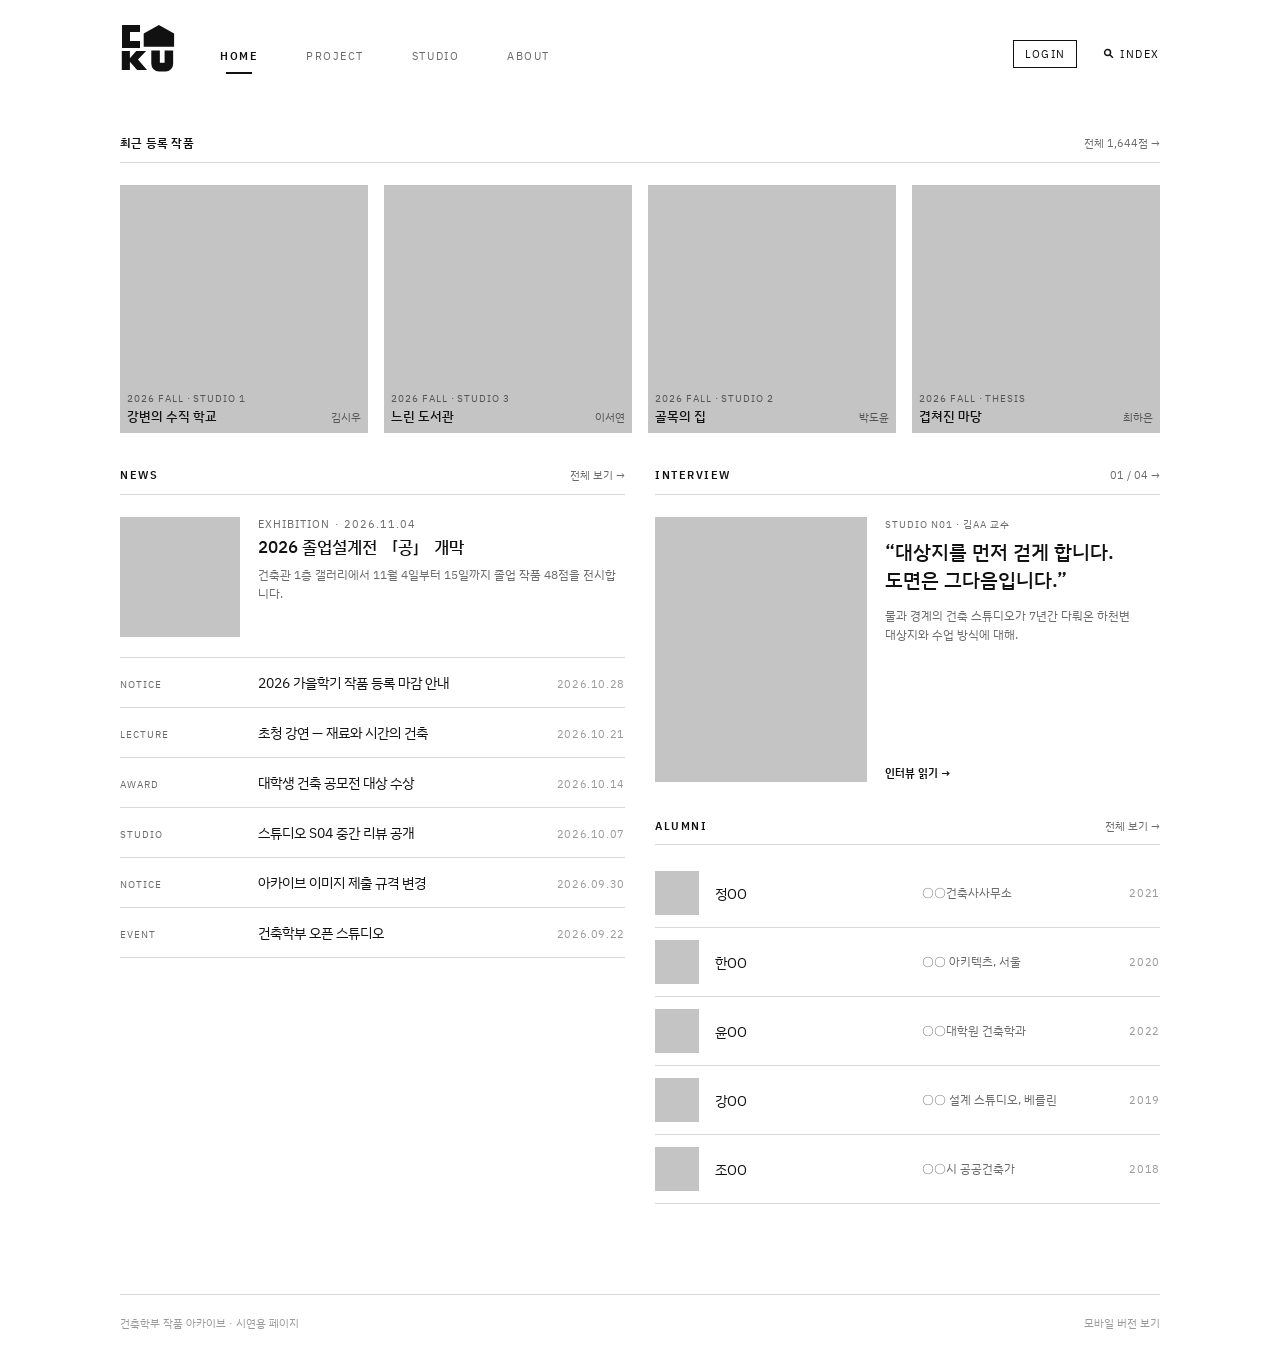
<file: index.html>
<!DOCTYPE html>
<html lang="ko">
<head>
<meta charset="utf-8">
<meta name="viewport" content="width=device-width, initial-scale=1">
<title>CAKU — 건축학부 아카이브</title>
<style>
body{font-family:system-ui,'Apple SD Gothic Neo','Malgun Gothic',sans-serif;margin:0;min-height:100vh;display:grid;place-items:center;color:#111}
@media(prefers-color-scheme:dark){body{background:#0f0f0f;color:#f2f2f2}}
p{font-size:13px;letter-spacing:.04em;text-align:center;line-height:2}
a{color:inherit}
</style>
<script>
/* 기기에 맞는 버전으로 이동합니다. 주소 끝에 ?view=desktop 또는 ?view=mobile 을 붙이면 직접 고를 수 있습니다. */
(function(){
  var q=location.search.match(/[?&]view=(desktop|mobile)/);
  /* 창 너비가 아니라 기기 종류로 판단합니다. (PC에서 창을 좁히거나 화면 배율이 커도 데스크탑 버전이 열립니다) */
  var ua=navigator.userAgent;
  var phone=/iPhone|iPod|Android.*Mobile|Windows Phone|Mobi/i.test(ua)
    ||(navigator.userAgentData&&navigator.userAgentData.mobile===true)
    ||(window.matchMedia&&matchMedia('(pointer:coarse) and (hover:none)').matches&&Math.min(screen.width,screen.height)<=600);
  var v=q?q[1]:(phone?'mobile':'desktop');
  location.replace(v+'/index.html'+location.hash);
})();
</script>
</head>
<body>
<noscript><p>CAKU<br><a href="desktop/index.html">데스크탑 버전</a> · <a href="mobile/index.html">모바일 버전</a></p></noscript>
</body>
</html>
</file>
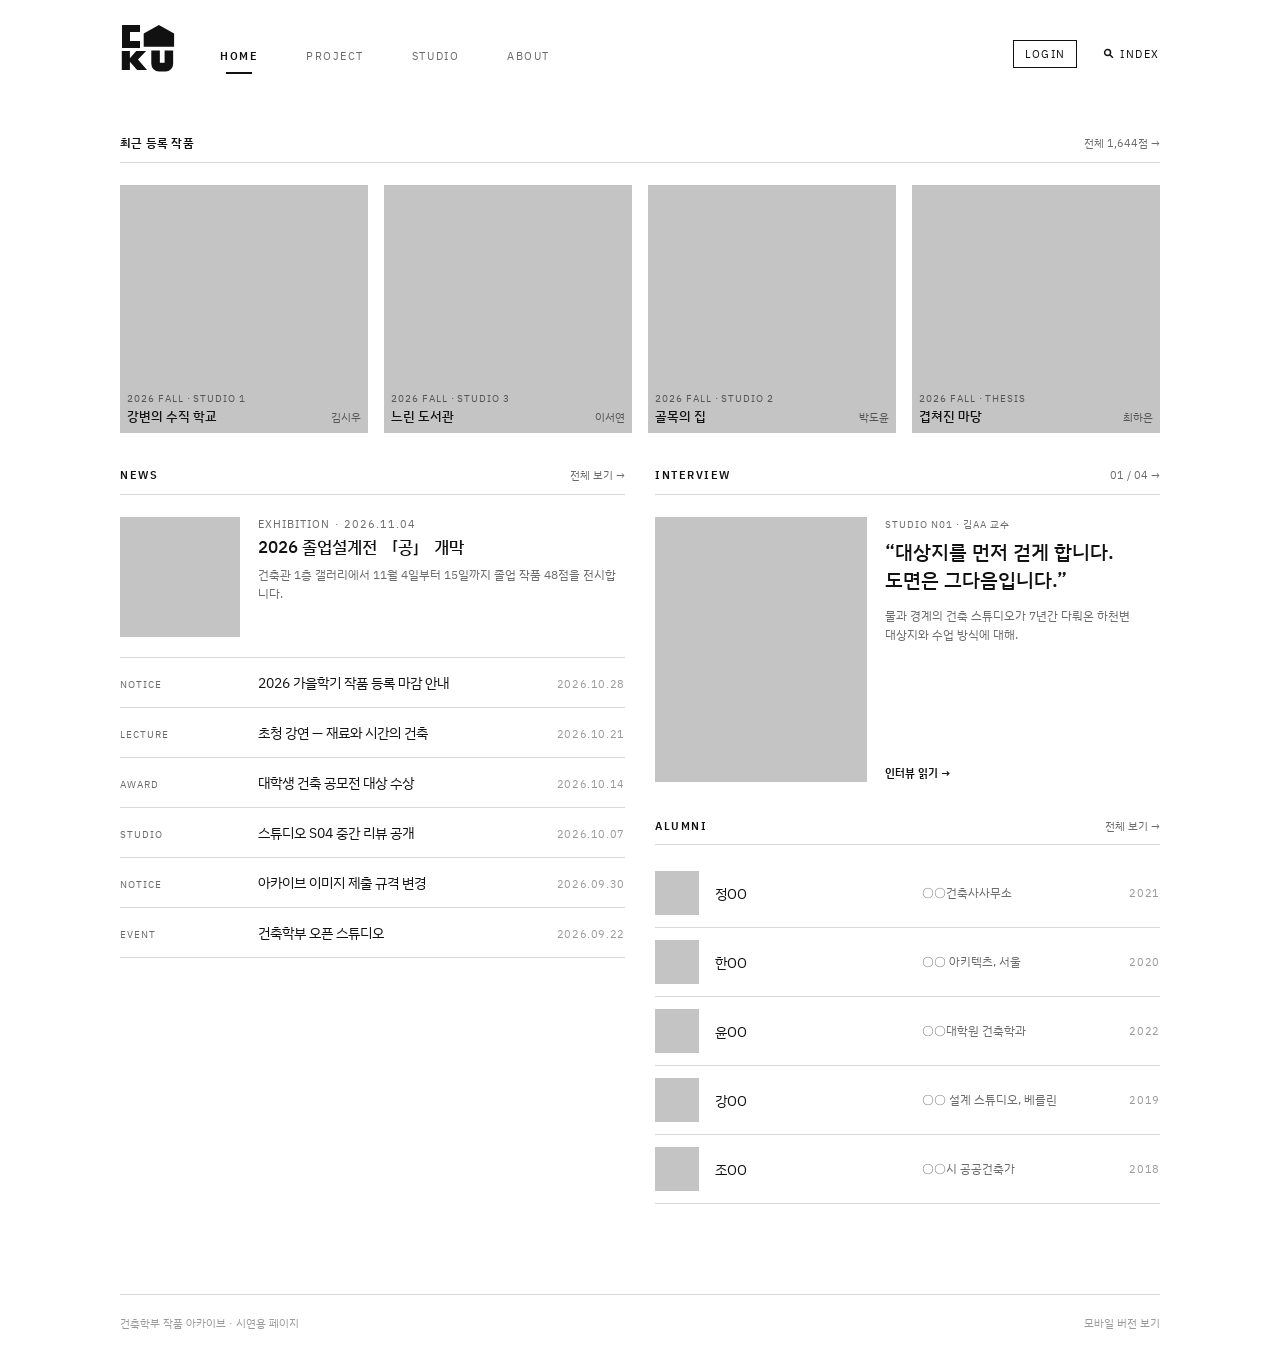
<file: desktop/index.html>
<!DOCTYPE html>
<html lang="ko">
<head>
<meta charset="utf-8">
<meta name="viewport" content="width=device-width, initial-scale=1">
<title>CAKU — 건축학부 아카이브 (데스크탑)</title>
<link rel="preconnect" href="https://fonts.googleapis.com">
<link rel="preconnect" href="https://fonts.gstatic.com" crossorigin>
<link href="https://fonts.googleapis.com/css2?family=IBM+Plex+Sans+KR:wght@300;400;500;600&family=IBM+Plex+Sans:wght@400;500;600&display=swap" rel="stylesheet">
<link rel="stylesheet" href="../assets/common.css?v=20261123">
<link rel="stylesheet" href="desktop.css?v=20261123">
</head>
<body>
<header>
  <div class="wrap">
    <div class="top">
      <a href="#home" aria-label="CAKU 홈"><svg class="logo" viewBox="0 0 58 50" fill="currentColor" role="img" aria-label="CAKU">
          <!-- C -->
          <path d="M2 2h18v7H10v9h10v7H2z" transform="translate(0 -1)"/>
          <!-- house / A mark -->
          <path d="M40 1 L56 10 V24 H24 V10 Z" transform="translate(-1 -1) scale(.95) translate(2 1)"/>
          <!-- K -->
          <path d="M2 28h9v8l7-8h11l-9 9.5L30 49H19l-8-9v9H2z" transform="translate(0 0) scale(.9) translate(0 2)"/>
          <!-- U -->
          <path d="M33 28h9v13h5V28h9v14a8 8 0 0 1-8 8H41a8 8 0 0 1-8-8z" transform="translate(-1 -2) scale(.95) translate(1 2)"/>
        </svg></a>
      <nav class="nav" aria-label="주 메뉴">
        <a href="#home" data-r="home">Home</a>
        <a href="#project" data-r="project">Project</a>
        <a href="#studio" data-r="studio">Studio</a>
        <a href="#about" data-r="about">About</a>
      </nav>
      <div class="d-actions">
        <button type="button" class="login" id="loginBtn">LOGIN</button>
        <button type="button" class="idx" id="idxBtn"><svg width="11" height="11" viewBox="0 0 24 24" fill="none" stroke="currentColor" stroke-width="3.2" aria-hidden="true"><circle cx="10" cy="10" r="6.5"/><path d="m15.5 15.5 6 6"/></svg>INDEX</button>
      </div>
    </div>
  </div>
</header>
<main class="wrap" id="app"></main>
<div class="wrap"><footer>
  <span>건축학부 작품 아카이브 · 시연용 페이지</span>
  <span><a href="../mobile/index.html">모바일 버전 보기</a></span>
</footer></div>
<div class="ov" id="search" role="dialog" aria-modal="true" aria-label="검색"><div class="wrap">
  <div class="ov-bar"><b>INDEX</b><button type="button" id="searchClose" aria-label="닫기">✕</button></div>
  <input class="sinput" id="sq" placeholder="작품명 또는 학생 이름" autocomplete="off">
  <ul class="sres" id="sres"></ul>
</div></div>
<div class="toast" id="toast"></div>
<script src="../assets/core.js?v=20261123"></script>
<script src="desktop.js?v=20261123"></script>
</body>
</html>
</file>
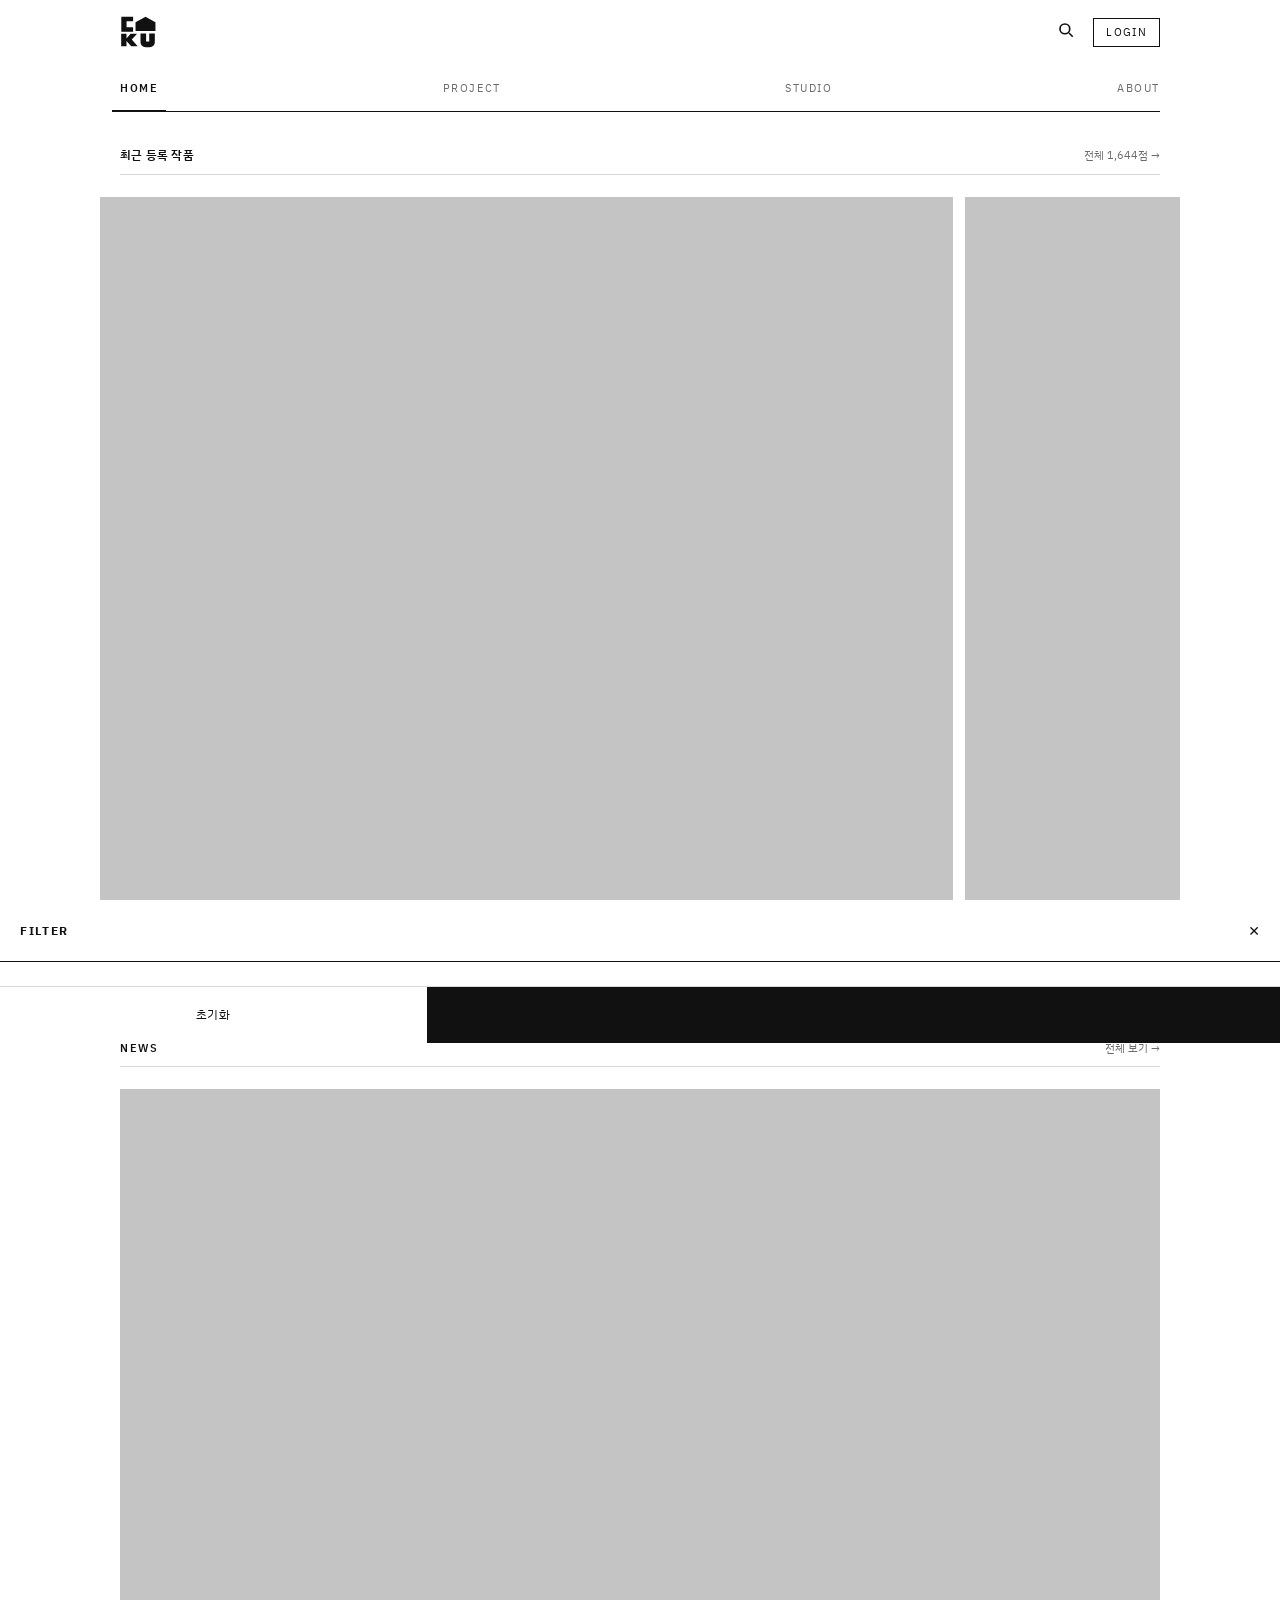
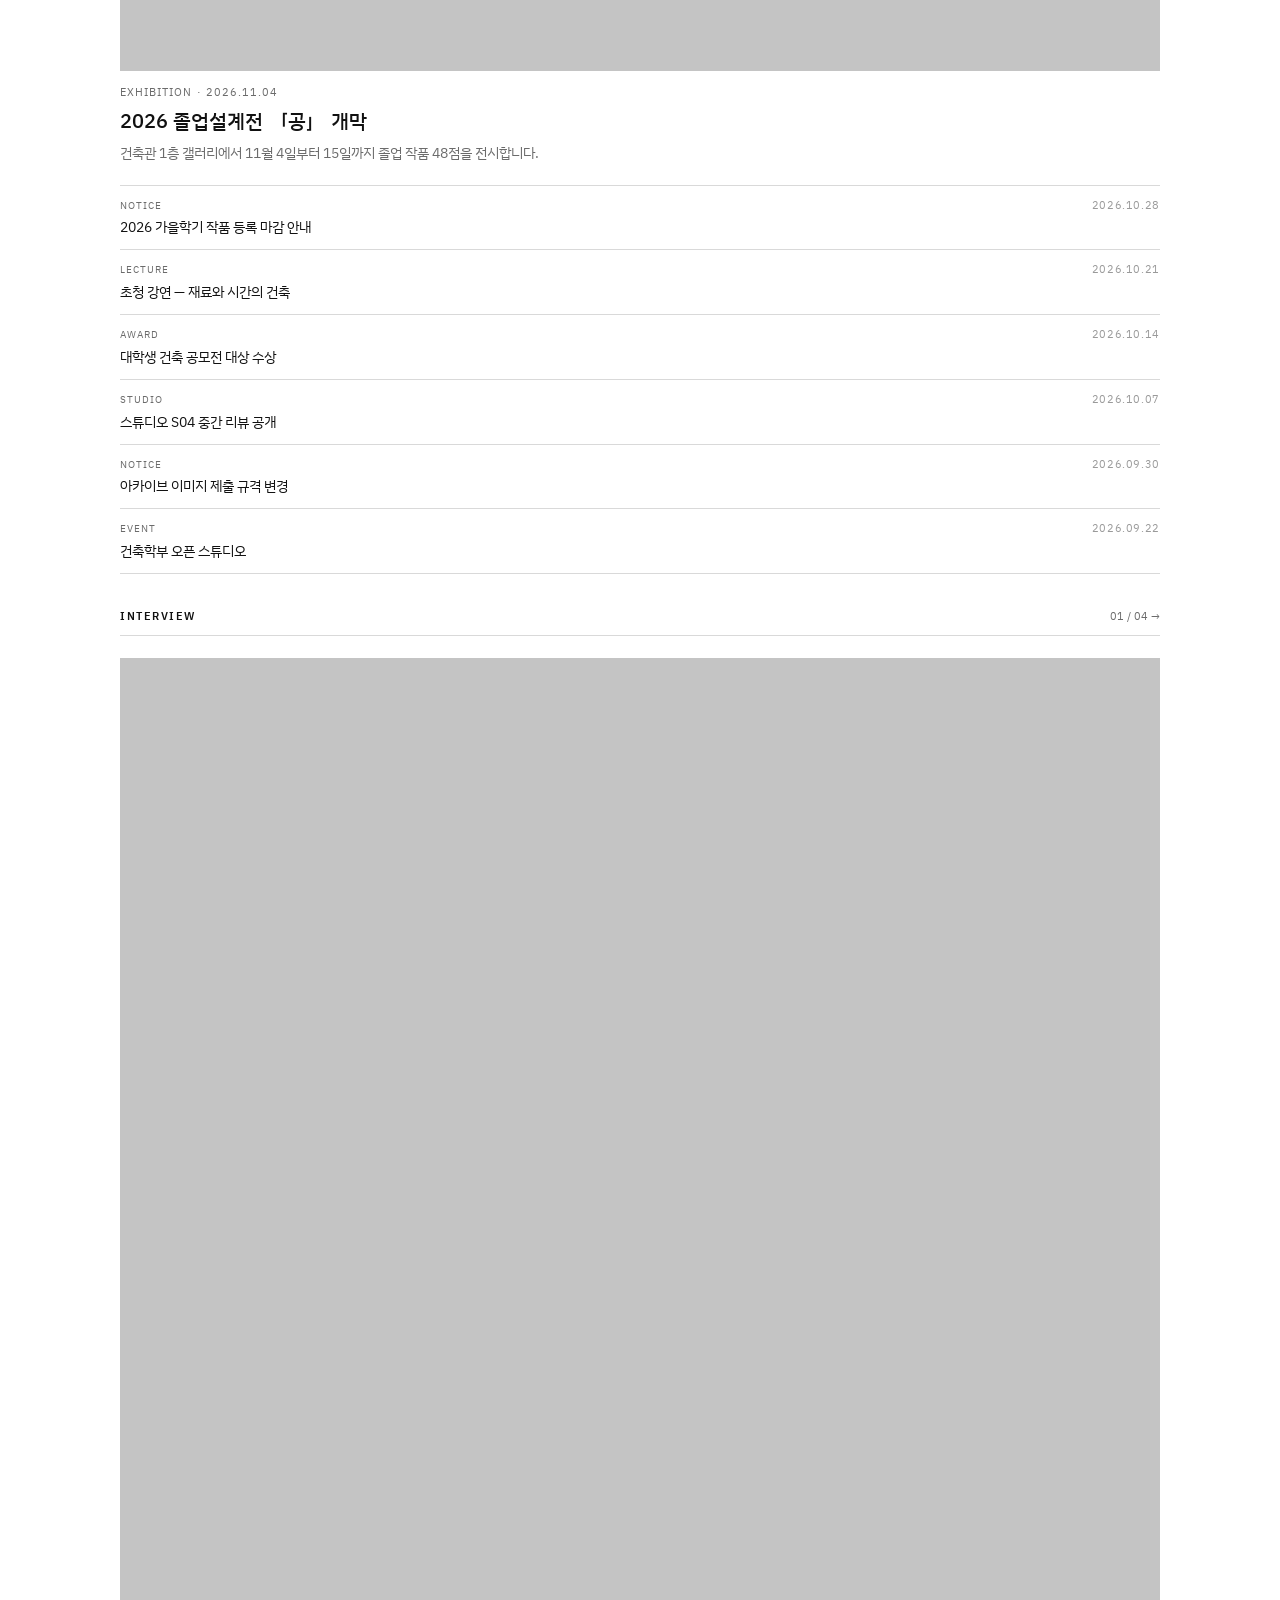
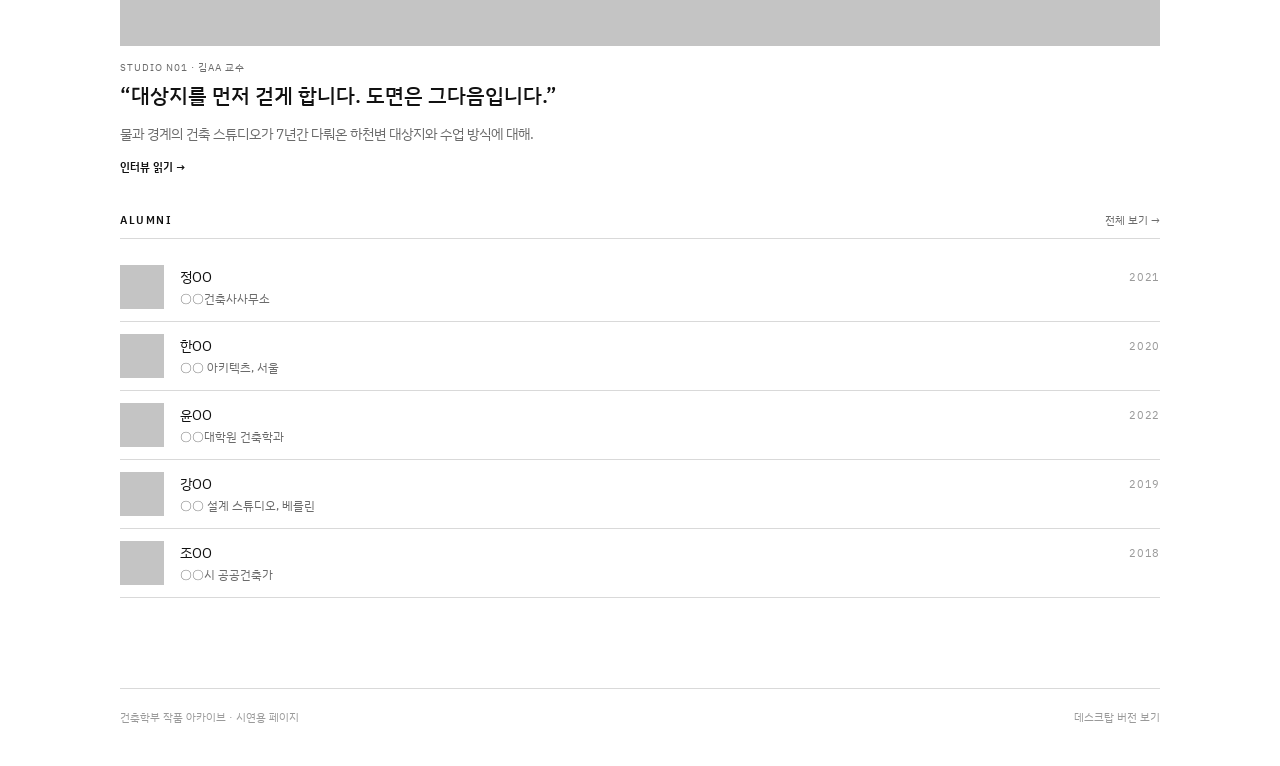
<file: mobile/index.html>
<!DOCTYPE html>
<html lang="ko">
<head>
<meta charset="utf-8">
<meta name="viewport" content="width=device-width, initial-scale=1">
<title>CAKU — 건축학부 아카이브 (모바일)</title>
<link rel="preconnect" href="https://fonts.googleapis.com">
<link rel="preconnect" href="https://fonts.gstatic.com" crossorigin>
<link href="https://fonts.googleapis.com/css2?family=IBM+Plex+Sans+KR:wght@300;400;500;600&family=IBM+Plex+Sans:wght@400;500;600&display=swap" rel="stylesheet">
<link rel="stylesheet" href="../assets/common.css?v=20261123">
<link rel="stylesheet" href="mobile.css?v=20261123">
</head>
<body>
<header>
  <div class="wrap">
    <div class="top">
      <a href="#home" aria-label="CAKU 홈"><svg class="logo" viewBox="0 0 58 50" fill="currentColor" role="img" aria-label="CAKU">
          <!-- C -->
          <path d="M2 2h18v7H10v9h10v7H2z" transform="translate(0 -1)"/>
          <!-- house / A mark -->
          <path d="M40 1 L56 10 V24 H24 V10 Z" transform="translate(-1 -1) scale(.95) translate(2 1)"/>
          <!-- K -->
          <path d="M2 28h9v8l7-8h11l-9 9.5L30 49H19l-8-9v9H2z" transform="translate(0 0) scale(.9) translate(0 2)"/>
          <!-- U -->
          <path d="M33 28h9v13h5V28h9v14a8 8 0 0 1-8 8H41a8 8 0 0 1-8-8z" transform="translate(-1 -2) scale(.95) translate(1 2)"/>
        </svg></a>
      <div class="m-actions">
        <button type="button" id="mSearch" aria-label="검색"><svg width="18" height="18" viewBox="0 0 24 24" fill="none" stroke="currentColor" stroke-width="2.2"><circle cx="10.5" cy="10.5" r="6.5"/><path d="m16 16 5 5"/></svg></button>
        <button type="button" class="login" id="loginBtn">LOGIN</button>
      </div>
    </div>
  </div>
  <div class="wrap">
    <nav class="m-tabs" aria-label="메뉴">
      <a href="#home" data-r="home">Home</a>
      <a href="#project" data-r="project">Project</a>
      <a href="#studio" data-r="studio">Studio</a>
      <a href="#about" data-r="about">About</a>
    </nav>
  </div>
</header>
<main class="wrap" id="app"></main>
<div class="wrap"><footer>
  <span>건축학부 작품 아카이브 · 시연용 페이지</span>
  <span><a href="../desktop/index.html">데스크탑 버전 보기</a></span>
</footer></div>
<div class="scrim sheet-scrim" id="scrim"></div>
<section class="sheet" id="sheet" aria-label="필터" aria-hidden="true">
  <div class="sheet-h"><b>FILTER</b><button type="button" id="sheetClose" aria-label="닫기">✕</button></div>
  <div class="sheet-b" id="sheetBody"></div>
  <div class="sheet-f"><button type="button" id="sheetReset">초기화</button><button type="button" class="apply" id="sheetApply"></button></div>
</section>
<div class="ov" id="search" role="dialog" aria-modal="true" aria-label="검색"><div class="wrap">
  <div class="ov-bar"><b>INDEX</b><button type="button" id="searchClose" aria-label="닫기">✕</button></div>
  <input class="sinput" id="sq" placeholder="작품명 또는 학생 이름" autocomplete="off">
  <ul class="sres" id="sres"></ul>
</div></div>
<div class="toast" id="toast"></div>
<script src="../assets/core.js?v=20261123"></script>
<script src="mobile.js?v=20261123"></script>
</body>
</html>
</file>
<file: assets/common.css>
/* EAKU — 공통 스타일 (데스크탑·모바일 공유) */
:root{
  --ink:#111;
  --mid:#6b6b6b;
  --faint:#9a9a9a;
  --rule:#d9d9d9;
  --ph:#c4c4c4;
  --bg:#fff;
  --wrap:1040px;
  --gut:20px;
  --font:'IBM Plex Sans KR','IBM Plex Sans','Apple SD Gothic Neo','Malgun Gothic',system-ui,sans-serif;
}
@media (prefers-color-scheme: dark){
  :root{--ink:#f2f2f2;--mid:#a0a0a0;--faint:#7a7a7a;--rule:#333;--ph:#3a3a3a;--bg:#0f0f0f}
}
*{box-sizing:border-box;margin:0;padding:0}
html{-webkit-text-size-adjust:100%}
body{font-family:var(--font);background:var(--bg);color:var(--ink);font-size:14px;line-height:1.5;-webkit-font-smoothing:antialiased}
a{color:inherit;text-decoration:none}
button{font:inherit;color:inherit;background:none;border:0;cursor:pointer}
:focus-visible{outline:2px solid var(--ink);outline-offset:2px}
.wrap{max-width:calc(var(--wrap) + var(--gut)*2);margin:0 auto;padding:0 var(--gut)}
.tr{letter-spacing:.12em;font-size:11px;text-transform:uppercase}
.mute{color:var(--mid)}
/* ---------- header ---------- */
header{position:sticky;top:0;background:var(--bg);z-index:20}
.top{display:flex;align-items:flex-start;justify-content:space-between;padding-top:22px}
.logo{display:block;width:58px;height:50px;color:var(--ink)}
.nav{display:flex;gap:42px;align-items:center;padding-top:30px;padding-bottom:20px}
.nav a,.nav button{font-size:11px;letter-spacing:.14em;color:var(--mid);text-transform:uppercase;padding:4px 0}
.nav a[aria-current="page"]{color:var(--ink);font-weight:600}
.nav a:hover,.nav button:hover{color:var(--ink)}
.m-actions{display:none;align-items:center;gap:18px}
.login{border:1px solid var(--ink);padding:5px 12px;font-size:11px;letter-spacing:.12em}
.rule-top{border-top:1px solid var(--ink)}
/* ---------- section head ---------- */
.sec{margin-top:52px}
.sec-h{display:flex;justify-content:space-between;align-items:baseline;border-bottom:1px solid var(--rule);padding-bottom:10px;margin-bottom:22px}
.sec-h h2{font-size:11px;letter-spacing:.14em;font-weight:600;text-transform:uppercase}
.sec-h h2.kr{font-size:12px;letter-spacing:.02em}
.sec-h a,.sec-h span{font-size:11px;color:var(--mid)}
.sec-h a:hover{color:var(--ink)}
.sec:first-child{margin-top:34px}
/* ---------- thumbs / cards ---------- */
.thumb{position:relative;background-color:var(--ph);background-size:cover;background-position:center;aspect-ratio:1/1;overflow:hidden}
.card{display:block;position:relative;text-align:left;width:100%}
.card .cap{position:absolute;left:0;right:0;bottom:0;padding:0 7px 7px;display:flex;flex-direction:column;gap:1px}
.card .cap small{font-size:9.5px;letter-spacing:.1em;color:#555;text-transform:uppercase}
.card .cap .row{display:flex;justify-content:space-between;align-items:baseline;gap:8px}
.card .cap b{font-weight:500;font-size:13px;color:#111}
.card .cap i{font-style:normal;font-size:11px;color:#555}
.card .thumb{transition:filter .15s}
.card:hover .thumb{filter:brightness(.94)}
.card.below .meta{padding-top:8px;min-height:54px}
.card.below small{display:block;font-size:9.5px;letter-spacing:.1em;color:var(--mid);text-transform:uppercase}
.card.below .row{display:flex;justify-content:space-between;align-items:baseline;gap:8px}
.card.below b{font-weight:500;font-size:13px}
.card.below i{font-style:normal;font-size:11px;color:var(--mid)}
.grid{display:grid;gap:16px}
.g4{grid-template-columns:repeat(4,1fr)}
.g5{grid-template-columns:repeat(5,1fr);row-gap:20px}
.g-studio{grid-template-columns:repeat(4,1fr)}
.g-studio .thumb{aspect-ratio:1/1.0}
/* mobile carousel for home */
.rail{display:contents}
.dots{display:none;gap:8px;margin-top:14px}
.dots span{width:20px;height:2px;background:var(--rule);transition:background .2s}
.dots span.on{background:var(--ink)}
/* ---------- home two-col ---------- */
.two{display:grid;grid-template-columns:1fr 1fr;gap:30px;align-items:start}
.news-feat{display:grid;grid-template-columns:120px 1fr;gap:18px;padding-bottom:20px;border-bottom:1px solid var(--rule)}
.news-feat .thumb{aspect-ratio:1/1}
.news-feat .k{font-size:10.5px;letter-spacing:.1em;color:var(--mid);text-transform:uppercase}
.news-feat h3{font-size:17px;font-weight:500;margin:4px 0 6px;line-height:1.35}
.news-feat p{font-size:12px;color:var(--mid);line-height:1.6}
.nl{list-style:none}
.nl li a{display:grid;grid-template-columns:138px 1fr auto;gap:0;padding:14px 0;border-bottom:1px solid var(--rule);align-items:baseline}
.nl .k{font-size:10px;letter-spacing:.1em;color:var(--mid);text-transform:uppercase}
.nl .d{font-size:10.5px;color:var(--faint);letter-spacing:.06em}
.nl a:hover .t{text-decoration:underline;text-underline-offset:3px}
.itv{display:grid;grid-template-columns:42% 1fr;gap:18px}
.itv .thumb{aspect-ratio:1/1.25}
.itv .k{font-size:10px;letter-spacing:.1em;color:var(--mid);text-transform:uppercase}
.itv blockquote{font-size:20px;font-weight:500;line-height:1.4;margin:6px 0 12px;word-break:keep-all}
.itv p{font-size:12px;color:var(--mid);line-height:1.65;word-break:keep-all}
.itv .more{display:inline-block;margin-top:28px;font-size:11px;font-weight:600}
.itv .more:hover{text-decoration:underline;text-underline-offset:3px}
.itv .txt{display:flex;flex-direction:column;justify-content:space-between}
.al{list-style:none;margin-top:6px}
.al li{display:grid;grid-template-columns:44px 1fr 1fr auto;gap:16px;align-items:center;padding:12px 0;border-bottom:1px solid var(--rule)}
.al .thumb{aspect-ratio:1/1;width:44px}
.al .o{font-size:12px;color:var(--mid)}
.al .y{font-size:11px;color:var(--faint);letter-spacing:.06em}
.gap-top{margin-top:44px}
/* ---------- project filter (desktop) ---------- */
.frows{border-top:1px solid var(--ink);border-bottom:1px solid var(--ink);margin-top:6px}
.frow{display:grid;grid-template-columns:120px 1fr;padding:12px 0;border-bottom:1px solid var(--rule);align-items:center}
.frow:last-child{border-bottom:0}
.frow h4{font-size:11px;letter-spacing:.14em;font-weight:600}
.frow div{display:flex;flex-wrap:wrap;gap:6px 22px}
.frow button{font-size:11px;letter-spacing:.12em;color:var(--mid);text-transform:uppercase;padding:2px 0;border-bottom:1px solid transparent}
.frow button:hover{color:var(--ink)}
.frow button.on{color:var(--ink);font-weight:600;border-bottom-color:var(--ink)}
.status{display:flex;justify-content:space-between;align-items:center;margin:16px 0 18px;font-size:11px;letter-spacing:.1em;color:var(--mid);text-transform:uppercase}
.status .reset{letter-spacing:.02em;text-transform:none}
.status .reset:hover{color:var(--ink)}
.m-filterbar{display:none}
.more-btn{display:block;width:100%;border:1px solid var(--ink);padding:15px;margin:28px 0 0;font-size:12px;font-weight:500;letter-spacing:.1em}
.more-btn:hover{background:var(--ink);color:var(--bg)}
.empty{padding:80px 0;text-align:center;color:var(--mid)}
/* sheet */
.scrim{position:fixed;inset:0;background:rgba(0,0,0,.5);opacity:0;pointer-events:none;transition:opacity .2s;z-index:40}
.scrim.open{opacity:1;pointer-events:auto}
.sheet{position:fixed;left:0;right:0;bottom:0;max-height:88vh;background:var(--bg);z-index:41;transform:translateY(100%);transition:transform .25s ease;display:flex;flex-direction:column}
.sheet.open{transform:none}
.sheet-h{display:flex;justify-content:space-between;align-items:center;padding:20px;border-bottom:1px solid var(--ink)}
.sheet-h b{font-size:12px;letter-spacing:.14em}
.sheet-b{overflow:auto;padding:4px 20px 20px}
.fg{margin-top:20px}
.fg h5{font-size:10.5px;letter-spacing:.14em;color:var(--mid);font-weight:400;margin-bottom:8px}
.chips{display:grid;grid-template-columns:repeat(4,1fr);gap:8px}
.chips button{border:1px solid var(--rule);padding:11px 4px;font-size:10.5px;letter-spacing:.1em;text-transform:uppercase}
.chips button.on{background:var(--ink);color:var(--bg);border-color:var(--ink)}
.sheet-f{display:grid;grid-template-columns:1fr 2fr;border-top:1px solid var(--rule)}
.sheet-f button{padding:19px;font-size:12px;letter-spacing:.06em}
.sheet-f .apply{background:var(--ink);color:var(--bg)}
/* ---------- studio ---------- */
.crumb{margin-top:40px;padding-bottom:12px;border-bottom:1px solid var(--ink);font-size:11px;letter-spacing:.12em;color:var(--mid)}
.s-head{display:grid;grid-template-columns:1fr 340px;gap:60px;padding:28px 0 46px}
.s-head h1{font-size:44px;font-weight:500;letter-spacing:-.01em;line-height:1.1}
.s-head p{margin-top:30px;color:var(--ink);font-size:14px;word-break:keep-all}
.dl{display:grid;grid-template-columns:110px 1fr;font-size:12px}
.dl dt,.dl dd{padding:11px 0;border-bottom:1px solid var(--rule)}
.dl dt{font-size:10.5px;letter-spacing:.12em;color:var(--mid);text-transform:uppercase;padding-top:12px}
.dl dd{font-size:12px}
.dl dd.kr{font-size:13px}
.tabs{display:flex;gap:22px;border-bottom:1px solid var(--ink);align-items:center;overflow-x:auto;scrollbar-width:none;margin-bottom:16px}
.tabs::-webkit-scrollbar{display:none}
.tabs button{font-size:11px;letter-spacing:.12em;color:var(--mid);padding:12px 0 10px;white-space:nowrap;border-bottom:2px solid transparent;margin-bottom:-1px;text-transform:uppercase}
.tabs button.on{color:var(--ink);font-weight:600;border-color:var(--ink)}
.tabs .sp{flex:1}
.tabs .all{font-size:10.5px}
/* ---------- about ---------- */
.about{display:grid;grid-template-columns:1fr 1fr;gap:60px;margin-top:48px}
.about h1{font-size:44px;font-weight:500;line-height:1.15;word-break:keep-all}
.about p{color:var(--mid);line-height:1.8;margin-bottom:16px;word-break:keep-all}
.about .stats{display:grid;grid-template-columns:repeat(3,1fr);margin-top:36px;border-top:1px solid var(--ink)}
.about .stats div{padding:14px 0;border-bottom:1px solid var(--rule)}
.about .stats b{display:block;font-size:26px;font-weight:500}
.about .stats span{font-size:10.5px;letter-spacing:.1em;color:var(--mid);text-transform:uppercase}
/* ---------- footer ---------- */
footer{margin:90px 0 40px;border-top:1px solid var(--rule);padding-top:20px;font-size:11px;color:var(--faint);display:flex;justify-content:space-between;gap:20px;flex-wrap:wrap}
/* ---------- overlays ---------- */
.ov{position:fixed;inset:0;background:var(--bg);z-index:60;overflow:auto;display:none}
.ov.open{display:block}
.ov-bar{display:flex;justify-content:space-between;align-items:center;padding:18px 0;border-bottom:1px solid var(--ink)}
.ov-bar b{font-size:11px;letter-spacing:.14em}
.detail{display:grid;grid-template-columns:1.4fr 1fr;gap:48px;margin-top:28px}
.detail .thumb{aspect-ratio:4/3}
.detail h2{font-size:32px;font-weight:500;line-height:1.2;margin:10px 0 18px}
.detail p{color:var(--mid);line-height:1.8;margin-bottom:14px;word-break:keep-all}
.thumbs{display:grid;grid-template-columns:repeat(3,1fr);gap:10px;margin-top:10px}
.thumbs .thumb{aspect-ratio:1/1}
.sinput{width:100%;border:0;border-bottom:1px solid var(--ink);background:none;color:var(--ink);font:inherit;font-size:26px;padding:26px 0 12px;outline:none}
.sres{list-style:none;margin-top:6px}
.sres li button{display:grid;grid-template-columns:1fr auto;width:100%;text-align:left;padding:13px 0;border-bottom:1px solid var(--rule);gap:12px}
.sres small{display:block;font-size:10px;letter-spacing:.1em;color:var(--mid);text-transform:uppercase}
.toast{position:fixed;left:50%;bottom:28px;transform:translateX(-50%) translateY(20px);background:var(--ink);color:var(--bg);padding:11px 18px;font-size:12px;opacity:0;pointer-events:none;transition:.2s;z-index:80}
.toast.on{opacity:1;transform:translateX(-50%)}
.crumb a:hover,.ul:hover{color:var(--ink)}
.ul{text-decoration:underline;text-underline-offset:3px}
.wk-crumb{display:flex;justify-content:space-between;align-items:baseline;gap:12px}
.wk-crumb button{font-size:11px;letter-spacing:.06em;white-space:nowrap}
.wk-crumb button:hover{text-decoration:underline;text-underline-offset:3px}
figure figcaption{font-size:10.5px;letter-spacing:.1em;color:var(--mid);padding-top:8px}
.wk-hero .thumb{aspect-ratio:16/9}
.wk-gallery{display:grid;grid-template-columns:1fr 1fr;gap:16px;margin-top:16px}
.wk-gallery .thumb{aspect-ratio:4/3}
.wk-text{max-width:620px}
.wk-text p{color:var(--mid);line-height:1.8;margin-bottom:12px;word-break:keep-all}
.pager{display:grid;grid-template-columns:1fr 1fr;border-top:1px solid var(--ink);margin-top:56px;gap:16px}
.pager a{padding:18px 0;display:flex;flex-direction:column;gap:3px;font-size:11px;color:var(--mid);letter-spacing:.06em}
.pager a b{font-size:15px;font-weight:500;color:var(--ink);letter-spacing:0}
.pager a:hover b{text-decoration:underline;text-underline-offset:3px}
.pager a:last-child{text-align:right;align-items:flex-end}
.idx-head{padding:28px 0 30px}
.idx-head h1{font-size:44px;font-weight:500;line-height:1.1}
.idx-head p{margin-top:14px;color:var(--mid)}
.slist{list-style:none;border-top:1px solid var(--ink)}
.srow{display:grid;grid-template-columns:48px 1fr 280px 56px;gap:24px;align-items:center;padding:22px 0;border-bottom:1px solid var(--rule)}
.srow:hover .sinfo b{text-decoration:underline;text-underline-offset:4px}
.sid{font-size:11px;letter-spacing:.12em;color:var(--mid)}
.sinfo b{display:block;font-size:22px;font-weight:500;margin-bottom:4px}
.sd{display:block;font-size:13px;word-break:keep-all}
.sm{display:block;font-size:11px;color:var(--mid);margin-top:6px}
.sth{display:grid;grid-template-columns:repeat(4,1fr);gap:6px}
.sth .thumb{display:block}
.sn{text-align:right;font-size:11px;color:var(--mid)}

/* ---------- login ---------- */
.login.on{background:var(--ink);color:var(--bg)}
.login-wrap{max-width:400px;margin:78px auto 0}
.lg-head{display:flex;justify-content:space-between;align-items:baseline;border-bottom:1px solid var(--ink);padding-bottom:12px}
.lg-head b{font-size:11px;letter-spacing:.14em;font-weight:600}
.lg-head a{font-size:11px;color:var(--mid)}
.lg-head a:hover{color:var(--ink)}
.lf{display:block;margin-top:34px}
.lf+.lf{margin-top:26px}
.lf span{display:block;font-size:10.5px;letter-spacing:.06em;color:var(--mid)}
.lf input{width:100%;border:0;border-bottom:1px solid var(--mid);background:none;color:var(--ink);font:inherit;font-size:15px;padding:12px 0 9px;outline:none;border-radius:0}
.lf input::placeholder{color:var(--faint)}
.lf input:focus{border-bottom-color:var(--ink)}
.lerr{min-height:18px;margin-top:10px;font-size:11.5px;color:var(--ink);font-weight:500}
.lrow{display:flex;justify-content:space-between;align-items:center;margin:6px 0 34px;font-size:11.5px;color:var(--mid)}
.chk{display:inline-flex;align-items:center;gap:8px;cursor:pointer}
.chk input{appearance:none;-webkit-appearance:none;width:13px;height:13px;border:1px solid var(--ink);margin:0;display:grid;place-content:center;background:none;cursor:pointer}
.chk input:checked{background:var(--ink)}
.chk input:checked::after{content:"";width:5px;height:5px;background:var(--bg)}
.lmore{display:flex;gap:22px}
.lmore a:hover{color:var(--ink)}
.btn-solid{display:block;width:100%;background:var(--ink);color:var(--bg);padding:16px;font-size:11px;letter-spacing:.14em;font-weight:600}
.btn-solid:hover{opacity:.85}
.btn-line{display:block;width:100%;border:1px solid var(--ink);padding:16px;margin-top:10px;font-size:12px;letter-spacing:.04em}
.btn-line:hover{background:var(--ink);color:var(--bg)}
.lnote{margin-top:40px;padding-top:18px;border-top:1px solid var(--rule);font-size:11.5px;color:var(--mid);line-height:1.7;word-break:keep-all}
@media (prefers-reduced-motion: reduce){*{transition:none!important}}
</file>
<file: desktop/desktop.css>
/* EAKU — 데스크탑 전용 스타일 */
.m-tabs{display:none}
.sheet,.scrim.sheet-scrim{display:none}

/* 상단 메뉴: 로고 오른쪽에 붙고, 선택된 메뉴 아래에 짧은 바 */
.top{align-items:flex-end;padding-top:24px;padding-bottom:26px}
.top .nav{padding:0 0 0 42px;margin-right:auto;gap:48px;align-items:flex-end}
.nav a{position:relative;padding:4px 0 10px}
.nav a[aria-current="page"]{font-weight:600}
.nav a[aria-current="page"]::after{content:"";position:absolute;left:50%;bottom:0;width:26px;height:2px;margin-left:-13px;background:var(--ink)}
.d-actions{display:flex;align-items:center;gap:26px;padding-bottom:6px}
.d-actions .login{padding:5px 11px}
.d-actions .idx{display:inline-flex;align-items:center;gap:6px;font-size:11px;letter-spacing:.14em;text-transform:uppercase;color:var(--ink);padding:4px 0}
.d-actions .idx:hover{opacity:.6}
</file>
<file: mobile/mobile.css>
/* EAKU — 모바일 전용 스타일 (≤760px 기준으로 작성) */
:root{--gut:20px}
  .top{align-items:center;padding-top:16px;padding-bottom:16px}
  .logo{width:38px;height:33px}
  .nav{display:none}
  .m-actions{display:flex}
  .m-tabs{display:flex;justify-content:space-between;border-bottom:1px solid var(--ink)}
  .m-tabs a{font-size:11px;letter-spacing:.14em;color:var(--mid);padding:15px 8px 13px;margin-left:-8px;margin-right:-8px;border-bottom:2px solid transparent;margin-bottom:-1px;text-transform:uppercase}
  .m-tabs a[aria-current="page"]{color:var(--ink);font-weight:600;border-color:var(--ink)}
.g5,.g-studio,.g4{grid-template-columns:repeat(2,1fr);gap:10px}
  .g5{row-gap:12px}
  .card.below .meta{display:none}
.rail{display:flex;gap:12px;overflow-x:auto;scroll-snap-type:x mandatory;margin:0 calc(var(--gut)*-1);padding:0 var(--gut);scrollbar-width:none}
  .rail::-webkit-scrollbar{display:none}
  .rail .card{flex:0 0 82%;scroll-snap-align:start}
  .rail .thumb{aspect-ratio:1/0.93}
  .rail .cap b{font-size:15px}
  .rail .cap{padding:0 14px 12px}
  .rail .cap small{font-size:10px}
.dots{display:flex}
.two{grid-template-columns:1fr;gap:0}
.news-feat{grid-template-columns:1fr;gap:0}
  .news-feat .thumb{aspect-ratio:1/0.56;margin-bottom:14px}
  .news-feat h3{font-size:20px;margin:6px 0 8px}
  .news-feat p{font-size:14px}
.nl li a{grid-template-columns:1fr auto;grid-template-areas:"k d" "t t";row-gap:3px;padding:12px 0}
  .nl .k{grid-area:k}.nl .d{grid-area:d}.nl .t{grid-area:t;font-size:14px}
.itv{grid-template-columns:1fr;gap:0}
  .itv .thumb{aspect-ratio:1/0.95;margin-bottom:14px}
  .itv blockquote{font-size:21px}
  .itv p{font-size:14px}
  .itv .more{margin-top:14px}
.al li{grid-template-columns:44px 1fr auto;grid-template-areas:"p n y" "p o o";row-gap:0}
  .al .thumb{grid-area:p}.al .n{grid-area:n}.al .o{grid-area:o}.al .y{grid-area:y}
.frows{display:none}
  .m-filterbar{display:flex;justify-content:space-between;align-items:center;margin:16px 0 14px}
  .m-filterbar span{font-size:11px;letter-spacing:.1em;color:var(--mid);text-transform:uppercase}
  .m-filterbar button{background:var(--ink);color:var(--bg);font-size:11px;letter-spacing:.12em;padding:9px 14px}
  .status{display:none}
.crumb{margin-top:24px;border:0;padding-bottom:6px}
  .s-head{grid-template-columns:1fr;gap:18px;padding:0 0 24px}
  .s-head h1{font-size:34px}
  .s-head p{margin-top:12px;font-size:15px}
  .dl{border-top:1px solid var(--ink);margin-top:6px}
.about{grid-template-columns:1fr;gap:24px;margin-top:28px}.about h1{font-size:32px}
.detail{grid-template-columns:1fr;gap:20px}.detail h2{font-size:26px}
.wk-gallery{grid-template-columns:1fr;gap:14px}
  .pager a b{font-size:13px}
  .idx-head{padding:6px 0 22px}.idx-head h1{font-size:34px}
  .srow{grid-template-columns:1fr auto;grid-template-areas:"sid sn" "info info" "th th";gap:10px;padding:18px 0}
  .sid{grid-area:sid}.sinfo{grid-area:info}.sth{grid-area:th}.sn{grid-area:sn}

.login-wrap{margin-top:34px}
.lf input{font-size:16px}
.lmore{gap:16px}
</file>
